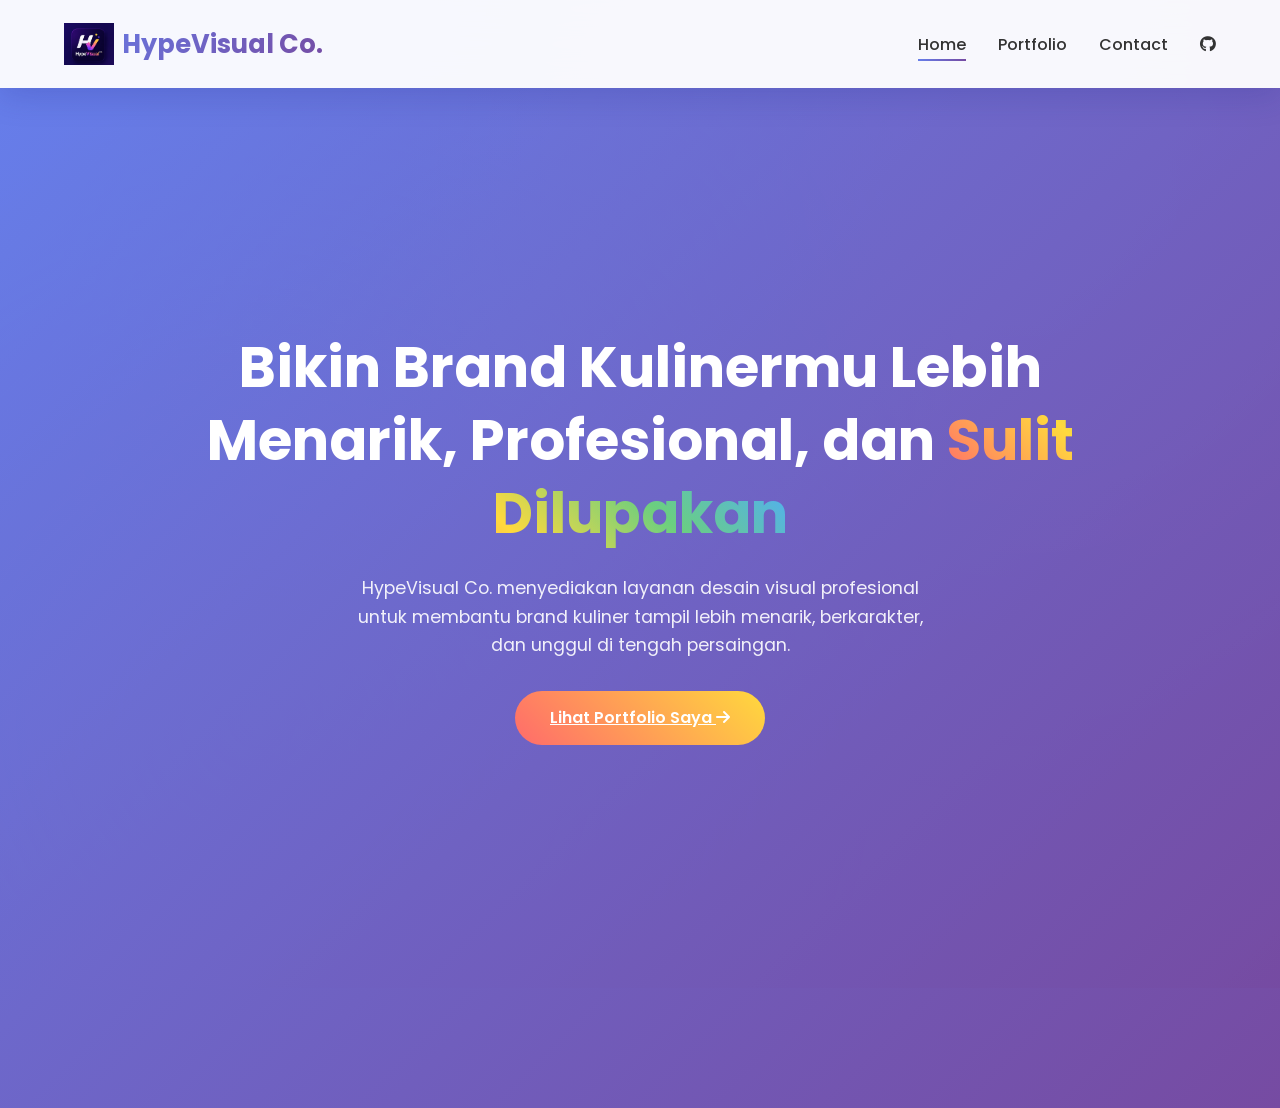
<file: index.html>
<!DOCTYPE html>
<html lang="id">
<head>
    <meta charset="UTF-8">
    <meta name="viewport" content="width=device-width, initial-scale=1.0">
    
    <title>HypeVisual Co</title>

    <link rel="stylesheet" href="style.css">

    <link rel="stylesheet" href="https://cdnjs.cloudflare.com/ajax/libs/font-awesome/6.4.0/css/all.min.css">
</head>
<body>

    <!-- ===== NAVBAR ===== -->
    <nav>
        <div class="logo">
            <img src="logo.1.png" alt="Logo">
            HypeVisual Co.
        </div>

        <ul>
            <li><a href="index.html" class="active">Home</a></li>
            <li><a href="portfolio.html">Portfolio</a></li>
            <li><a href="contact.html">Contact</a></li>

            <li>
                <a href="https://github.com/yasmanpirdaus-alt/Website-profile" target="_blank">
                    <i class="fab fa-github"></i>
                </a>
            </li>
        </ul>
    </nav>

    <!-- ===== HERO ===== -->
    <section class="hero">
        <h1 class="fade-up">
            Bikin Brand Kulinermu Lebih Menarik, Profesional, 
            dan <span>Sulit Dilupakan</span>
        </h1>

        <p class="fade-up delay-1">
       HypeVisual Co. menyediakan layanan desain visual profesional untuk membantu brand kuliner tampil lebih menarik, berkarakter, dan unggul di tengah persaingan.
        </p>

        <a href="portfolio.html" class="btn fade-up delay-2">
            Lihat Portfolio Saya <i class="fas fa-arrow-right"></i>
        </a>
    </section>

    <!-- ===== STATS ===== -->
    <section class="content">
        <div class="stats-grid">

            <div class="stat">
</file>
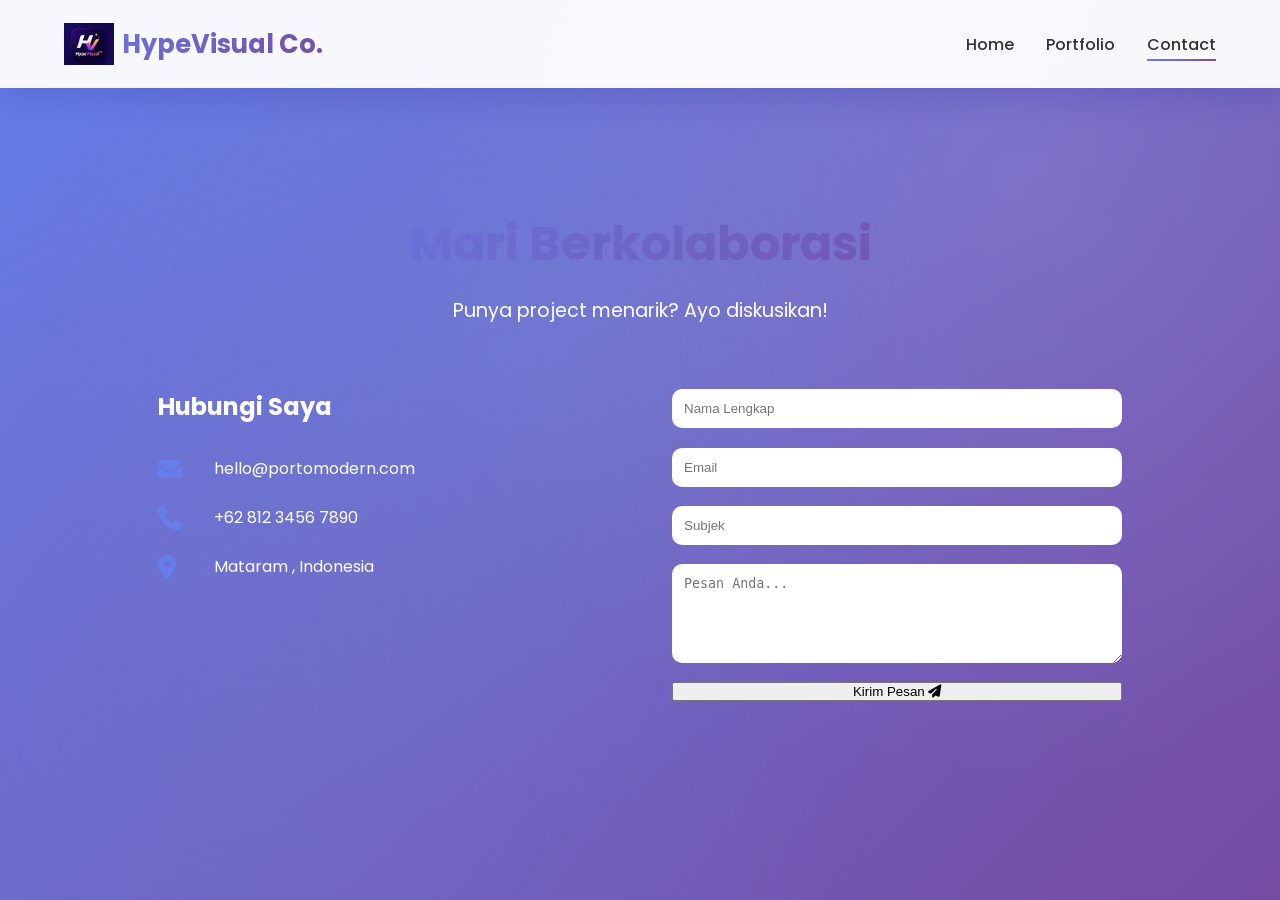
<file: contact.html>
<!DOCTYPE html>
<html lang="id">
<head>
    <meta charset="UTF-8">
    <meta name="viewport" content="width=device-width, initial-scale=1.0">
    <title>Contact - PortoModern</title>
    <link rel="stylesheet" href="style.css">
    <link rel="stylesheet" href="https://cdnjs.cloudflare.com/ajax/libs/font-awesome/6.4.0/css/all.min.css">
</head>
<body>
    <!-- Navbar -->
    <nav>
       <div class="logo">
    <img src="logo.1.png" alt="Logo">
    HypeVisual Co.
</div>
        <ul>
            <li><a href="index.html">Home</a></li>
            <li><a href="portfolio.html">Portfolio</a></li>
            <li><a href="contact.html" class="active">Contact</a></li>
        </ul>
    </nav>

    <section class="contact-section">
        <div class="content">
            <h2 style="text-align: center; font-size: 3rem; margin-bottom: 1rem; background: linear-gradient(135deg, #667eea 0%, #764ba2 100%); -webkit-background-clip: text; -webkit-text-fill-color: transparent;">
                Mari Berkolaborasi
            </h2>
            <p style="text-align: center; color: white; font-size: 1.2rem; margin-bottom: 4rem;">Punya project menarik? Ayo diskusikan!</p>
            
            <div style="display: grid; grid-template-columns: 1fr 1fr; gap: 4rem; max-width: 1000px; margin: 0 auto;">
                <!-- Contact Info -->
                <div>
                    <h3 style="color: white; font-size: 1.5rem; margin-bottom: 2rem;">Hubungi Saya</h3>
                    <div style="display: flex; flex-direction: column; gap: 1.5rem;">
                        <div style="display: flex; align-items: center; gap: 1rem;">
                            <i class="fas fa-envelope" style="font-size: 1.5rem; color: #667eea; width: 40px;"></i>
                            <span style="color: white;">hello@portomodern.com</span>
                        </div>
                        <div style="display: flex; align-items: center; gap: 1rem;">
                            <i class="fas fa-phone" style="font-size: 1.5rem; color: #667eea; width: 40px;"></i>
                            <span style="color: white;">+62 812 3456 7890</span>
                        </div>
                        <div style="display: flex; align-items: center; gap: 1rem;">
                            <i class="fas fa-map-marker-alt" style="font-size: 1.5rem; color: #667eea; width: 40px;"></i>
                            <span style="color: white;">Mataram , Indonesia</span>
                        </div>
                    </div>
                </div>

                <!-- Contact Form -->
                <form id="contactForm">
                    <input type="text" placeholder="Nama Lengkap" required>
                    <input type="email" placeholder="Email" required>
                    <input type="text" placeholder="Subjek" required>
                    <textarea rows="5" placeholder="Pesan Anda..." required></textarea>
                    <button type="submit">Kirim Pesan <i class="fas fa-paper-plane"></i></button>
                </form>
            </div>
        </div>
    </section>

    <script>
        document.getElementById('contactForm').addEventListener('submit', function(e) {
            e.preventDefault();
            alert('Terima kasih! Pesan Anda telah terkirim. Saya akan balas dalam 24 jam.');
            this.reset();
        });
    </script>
</body>
</html>
</file>
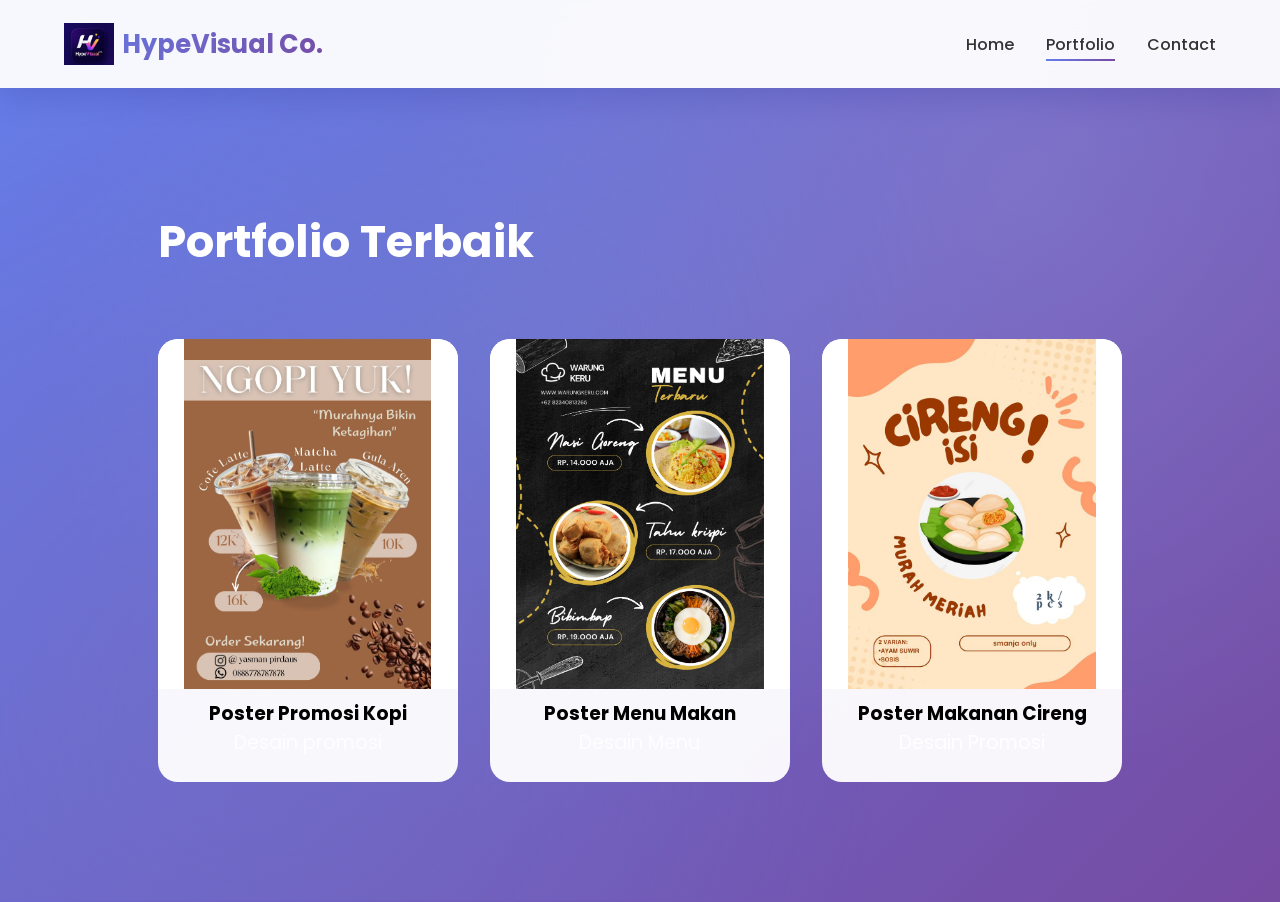
<file: portfolio.html>
<!DOCTYPE html>
<html lang="id">
<head>
    <meta charset="UTF-8">
    <meta name="viewport" content="width=device-width, initial-scale=1.0">
    <title>Portfolio - HypeVisual Co.</title>

    <!-- CSS -->
    <link rel="stylesheet" href="style.css">

    <!-- ICON -->
    <link rel="stylesheet" href="https://cdnjs.cloudflare.com/ajax/libs/font-awesome/6.4.0/css/all.min.css">
</head>
<body>

<!-- ===== NAVBAR ===== -->
<nav>
    <div class="logo">
    <img src="logo.1.png" alt="Logo">
    HypeVisual Co.
</div>
    <ul>
        <li><a href="index.html">Home</a></li>
        <li><a href="portfolio.html" class="active">Portfolio</a></li>
        <li><a href="contact.html">Contact</a></li>
    </ul>
</nav>

<!-- ===== PORTFOLIO ===== -->
<section class="portfolio-section">
    <div class="content">

        <!-- JUDUL -->
        <h2 class="fade-up">Portfolio Terbaik</h2>

<p class="fade-up delay-1 glow-text"></p>
</p>

        <!-- GRID -->
        <div class="grid">

            <!-- CARD 1 -->
            <div class="card">
                <img src="kopi1.jpg" class="portfolio-img" alt="Poster Kopi">
                <h3>Poster Promosi Kopi</h3>
                <p>Desain promosi</p>
            </div>

            <!-- CARD 2 -->
            <div class="card">
                <img src="makanan2.jpg" class="portfolio-img" alt="Poster Makanan">
                <h3>Poster Menu Makan</h3>
                <p>Desain Menu</p>
            </div>

            <!-- CARD 3 -->
            <div class="card">
                <img src="makanan3.jpg" class="portfolio-img" alt="Poster Cireng">
                <h3>Poster Makanan Cireng</h3>
                <p>Desain Promosi</p>
            </div>

        </div>

    </div>
</section>

</body>
</html>
</file>
<file: style.css>
/* ===== IMPORT FONT ===== */
@import url('https://fonts.googleapis.com/css2?family=Poppins:wght@300;400;500;600;700&display=swap');

/* ===== GLOBAL ===== */
* {
    margin: 0;
    padding: 0;
    box-sizing: border-box;
}

body {
    font-family: 'Poppins', sans-serif;
    background: linear-gradient(135deg, #667eea 0%, #764ba2 100%);
    min-height: 100vh;
    overflow-x: hidden;
}

/* ===== BACKGROUND ANIMATION ===== */
body::before {
    content: '';
    position: fixed;
    inset: 0;
    background:
        radial-gradient(circle at 20% 80%, rgba(120,119,198,0.3), transparent 50%),
        radial-gradient(circle at 80% 20%, rgba(255,255,255,0.1), transparent 50%),
        radial-gradient(circle at 40% 40%, rgba(120,219,255,0.1), transparent 50%);
    z-index: -1;
    animation: float 20s ease-in-out infinite;
}

@keyframes float {
    0%, 100% { transform: translateY(0) rotate(0); }
    50% { transform: translateY(-20px) rotate(180deg); }
}

/* ===== NAVBAR ===== */
nav {
    display: flex;
    justify-content: space-between;
    align-items: center;
    padding: 1.2rem 5%;
    background: rgba(255,255,255,0.95);
    backdrop-filter: blur(20px);
    box-shadow: 0 8px 32px rgba(31,38,135,0.2);
    position: sticky;
    top: 0;
    z-index: 1000;
}

nav ul {
    display: flex;
    gap: 2rem;
    list-style: none;
}

nav a {
    text-decoration: none;
    color: #333;
    font-weight: 500;
    position: relative;
    transition: 0.3s;
}

nav a::after {
    content: '';
    position: absolute;
    width: 0;
    height: 2px;
    bottom: -5px;
    left: 0;
    background: linear-gradient(90deg, #667eea, #764ba2);
    transition: 0.3s;
}

nav a:hover::after,
nav a.active::after {
    width: 100%;
}

nav a:hover {
    color: #667eea;
}

/* ===== LOGO ===== */
.logo {
    font-size: 1.6rem;
    font-weight: 700;
    background: linear-gradient(135deg, #667eea, #764ba2);
    -webkit-background-clip: text;
    background-clip: text;
    -webkit-text-fill-color: transparent;
}

/* ===== HERO ===== */
.hero {
    min-height: 100vh;
    display: flex;
    flex-direction: column;
    justify-content: center;
    align-items: center;
    text-align: center;
    padding: 0 10%;
    position: relative;
}

.hero::before {
    content: '';
    position: absolute;
    inset: 0;
    background: linear-gradient(135deg, rgba(102,126,234,0.9), rgba(118,75,162,0.9));
    z-index: -1;
}

.hero h1 {
    font-size: clamp(2rem, 5vw, 3.5rem);
    line-height: 1.3;
    color: white;
    margin-bottom: 1.5rem;
}

.hero h1 span {
    background: linear-gradient(45deg, #ff6b6b, #ffd93d, #6bcf7f, #4facfe);
    -webkit-background-clip: text;
    background-clip: text;
    -webkit-text-fill-color: transparent;
    animation: shine 3s infinite;
}

@keyframes shine {
    0% { filter: hue-rotate(0); }
    100% { filter: hue-rotate(360deg); }
}

.hero p {
    font-size: 1.1rem;
    line-height: 1.6;
    color: rgba(255,255,255,0.9);
    max-width: 600px;
    margin-bottom: 2rem;
}

/* ===== BUTTON ===== */
.btn {
    padding: 0.9rem 2.2rem;
    background: linear-gradient(45deg, #ff6b6b, #ffd93d);
    color: #fff;
    border-radius: 50px;
    font-weight: 600;
    transition: 0.3s;
}

.btn:hover {
    transform: translateY(-5px) scale(1.05);
}

/* ===== SECTION ===== */
.content,
.portfolio-section,
.contact-section {
    padding: 60px 5%;
    max-width: 1200px;
    margin: auto;
}

/* ===== GRID ===== */
.grid {
    display: grid;
    grid-template-columns: repeat(auto-fit, minmax(280px, 1fr));
    gap: 2rem;
    margin-top: 4rem;
}

/* ===== CARD ===== */
.card {
    background: rgba(255,255,255,0.95);
    border-radius: 20px;
    overflow: hidden;
    display: flex;
    flex-direction: column;
    transition: 0.3s;
    padding-bottom: 10px;
}

.card:hover {
    transform: translateY(-10px);
}

/* ===== GAMBAR ===== */
.portfolio-img {
    width: 100%;
    height: 350px;
    object-fit: contain;
    object-position: center;
    background: white;
}

/* ===== TEXT CARD ===== */
.card h3 {
    text-align: center;
    margin-top: 10px;
}

.card p {
    padding: 0 15px 15px;
    text-align: center;
    color: #666;
}

/* ===== FORM ===== */
form {
    display: flex;
    flex-direction: column;
    gap: 1.2rem;
}

input, textarea {
    padding: 12px;
    border-radius: 10px;
    border: none;
    outline: none;
}

/* ===== STATS ===== */
.stats-grid {
    display: grid;
    grid-template-columns: repeat(auto-fit, minmax(220px, 1fr));
    gap: 2rem;
}

.stat-card {
    background: rgba(255,255,255,0.15);
    padding: 2rem;
    border-radius: 20px;
    text-align: center;
    color: white;
}

/* ===== RESPONSIVE ===== */
@media (max-width: 768px) {
    nav {
        flex-direction: column;
        gap: 10px;
    }

    .hero h1 {
        font-size: 2rem;
    }
}

.logo {
    display: flex;
    align-items: center;
    gap: 8px;
}

.logo img {
    width: 50px;
    height: 50px;
    object-fit: contain;
}

/* ===== ANIMASI ===== */
.fade-up {
    opacity: 0;
    transform: translateY(40px);
    animation: fadeUp 1.5s ease forwards;
}

.delay-1 { animation-delay: 0.6s; }
.delay-2 { animation-delay: 1.2s; }

@keyframes fadeUp {
    to {
        opacity: 1;
        transform: translateY(0);
    }
}

/* ===== PORTFOLIO TEXT ===== */
/* ===== PORTFOLIO TEXT ===== */
.portfolio-section h2 {
    font-size: 2.8rem;
    color: white;
    margin-bottom: 10px;
}

.portfolio-section p {
    font-size: 1.2rem;
    color: rgba(255,255,255,0.85);
}

/* ===== CARD ANIMATION ===== */
/* ===== CARD ANIMATION (LEBIH LAMBAT & SMOOTH) ===== */
.portfolio-section .card {
    opacity: 0;
    transform: translateY(50px);
    animation: fadeUp 1.8s ease forwards;
}

/* delay lebih halus */
.portfolio-section .card:nth-child(1) {
    animation-delay: 0.3s;
}
.portfolio-section .card:nth-child(2) {
    animation-delay: 0.6s;
}
.portfolio-section .card:nth-child(3) {
    animation-delay: 0.9s;
}
.portfolio-section .card:nth-child(4) {
    animation-delay: 1.2s;
}

/* animasi masuk */
@keyframes fadeUp {
    from {
        opacity: 0;
        transform: translateY(50px);
    }
    to {
        opacity: 1;
        transform: translateY(0);
    }
}

/* ===== GLOW TEXT ===== */
.glow-text {
    animation: glow 2.5s infinite alternate;
}

/* ===== ANIMASI MASUK ===== */
@keyframes fadeUp {
    from {
        opacity: 0;
        transform: translateY(40px);
    }
    to {
        opacity: 1;
        transform: translateY(0);
    }
}

/* ===== GLOW EFFECT ===== */
@keyframes glow {
    0% {
        text-shadow: 0 0 5px rgba(255,255,255,0.3);
    }
    100% {
        text-shadow: 0 0 20px rgba(214, 12, 12, 0.9),
                     0 0 30px rgba(102,126,234,0.7);
    }
}
</file>
